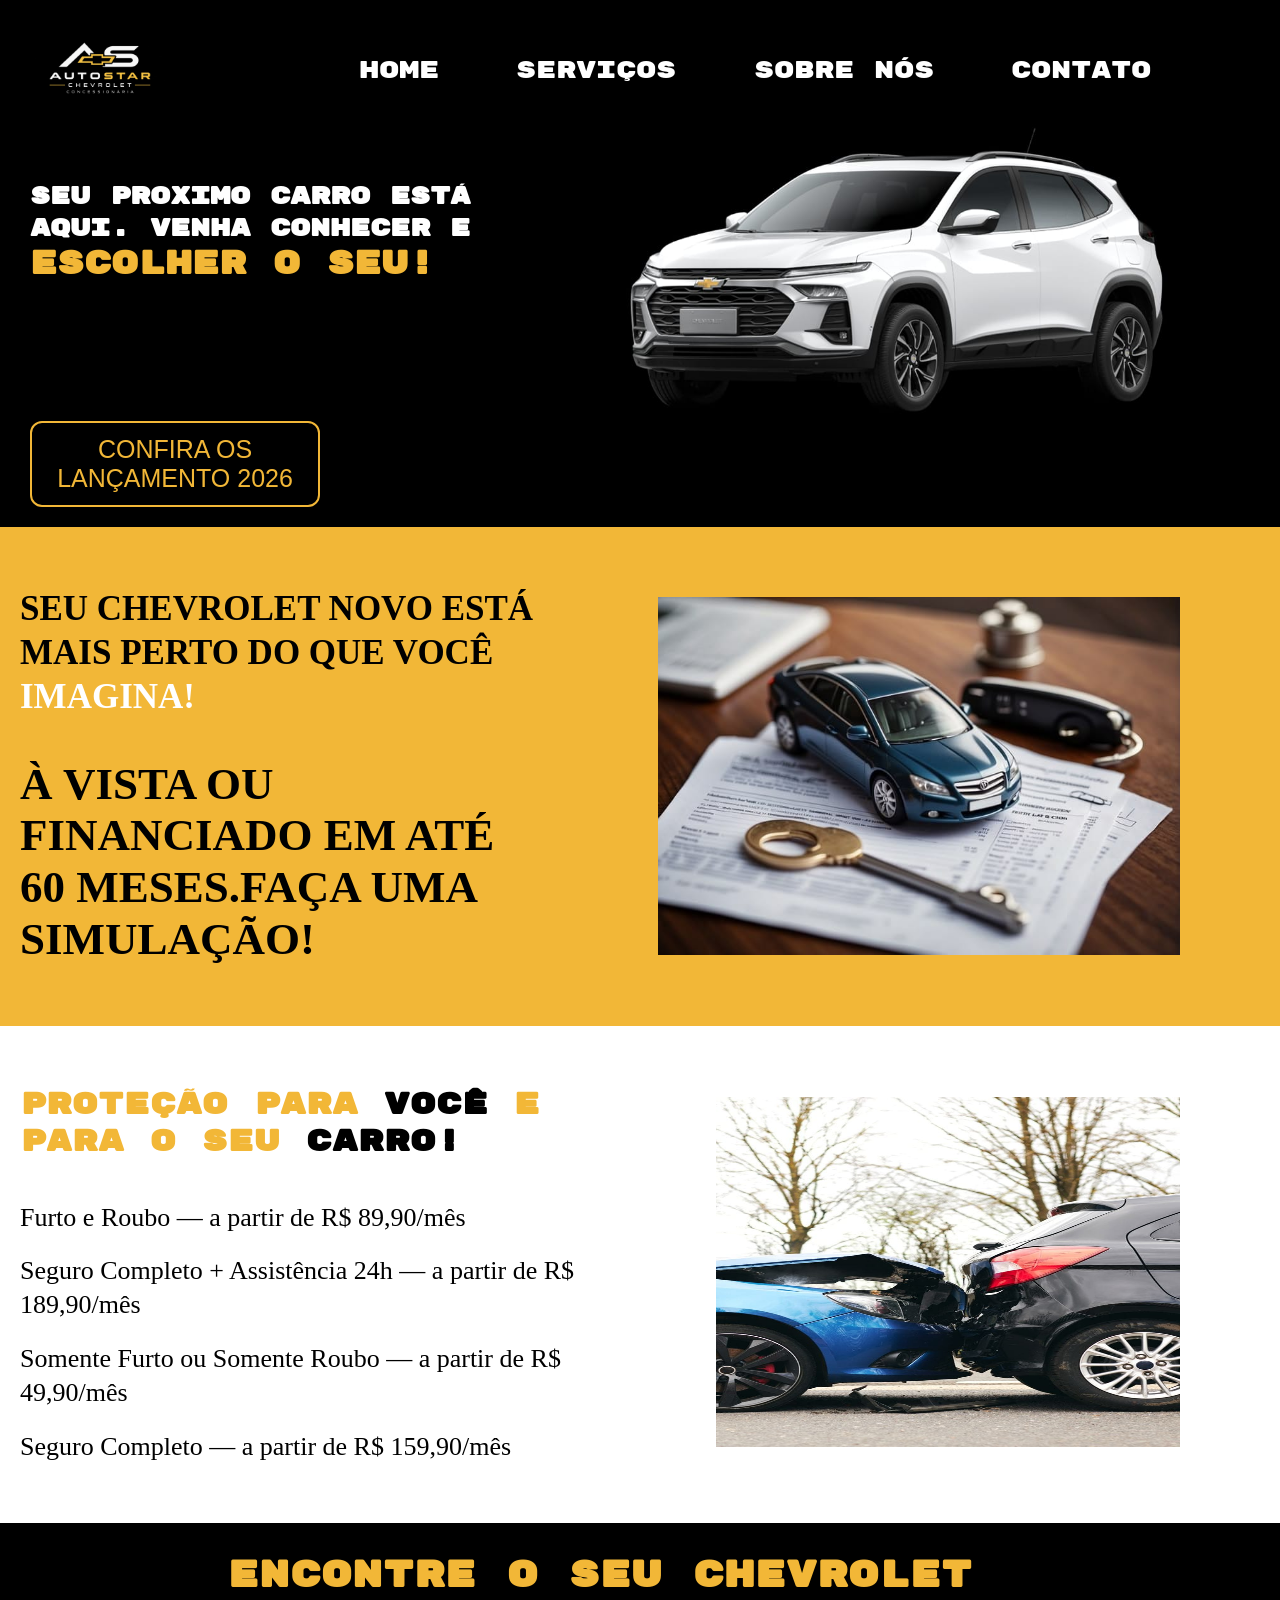
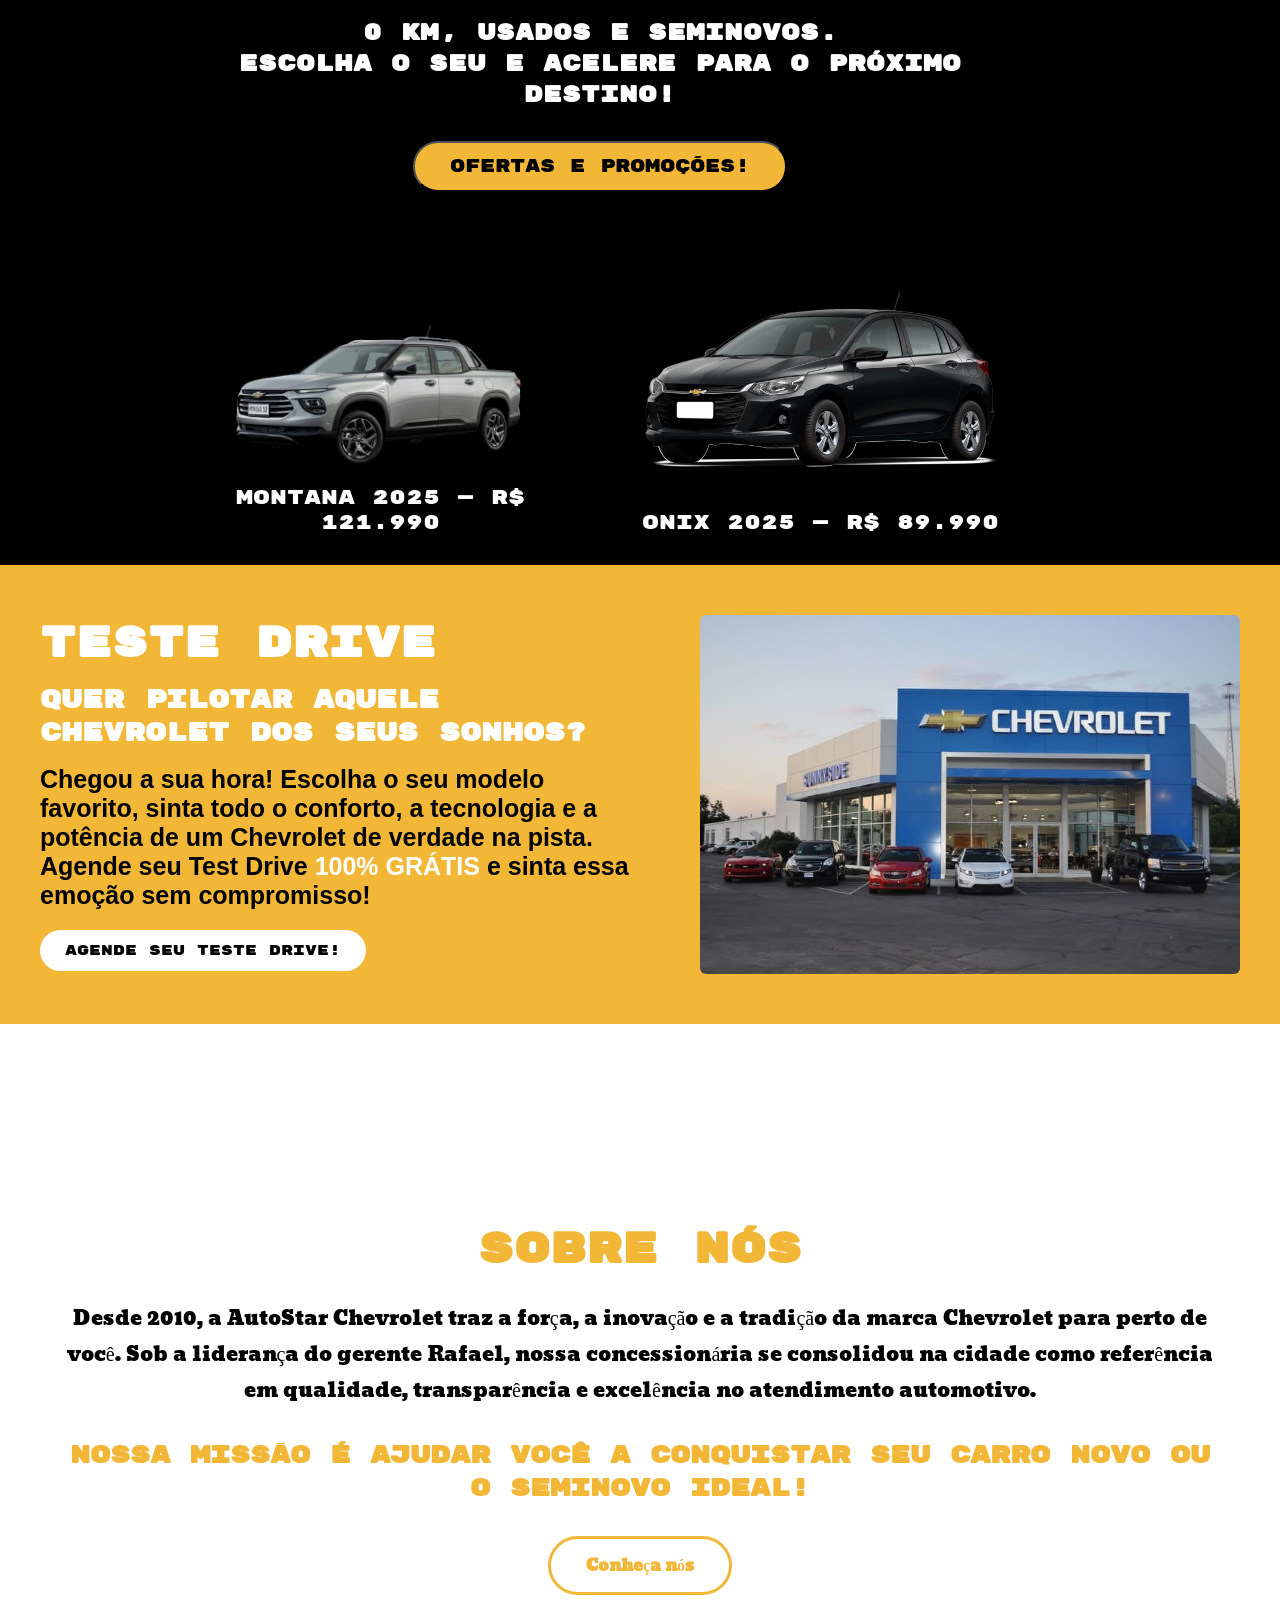
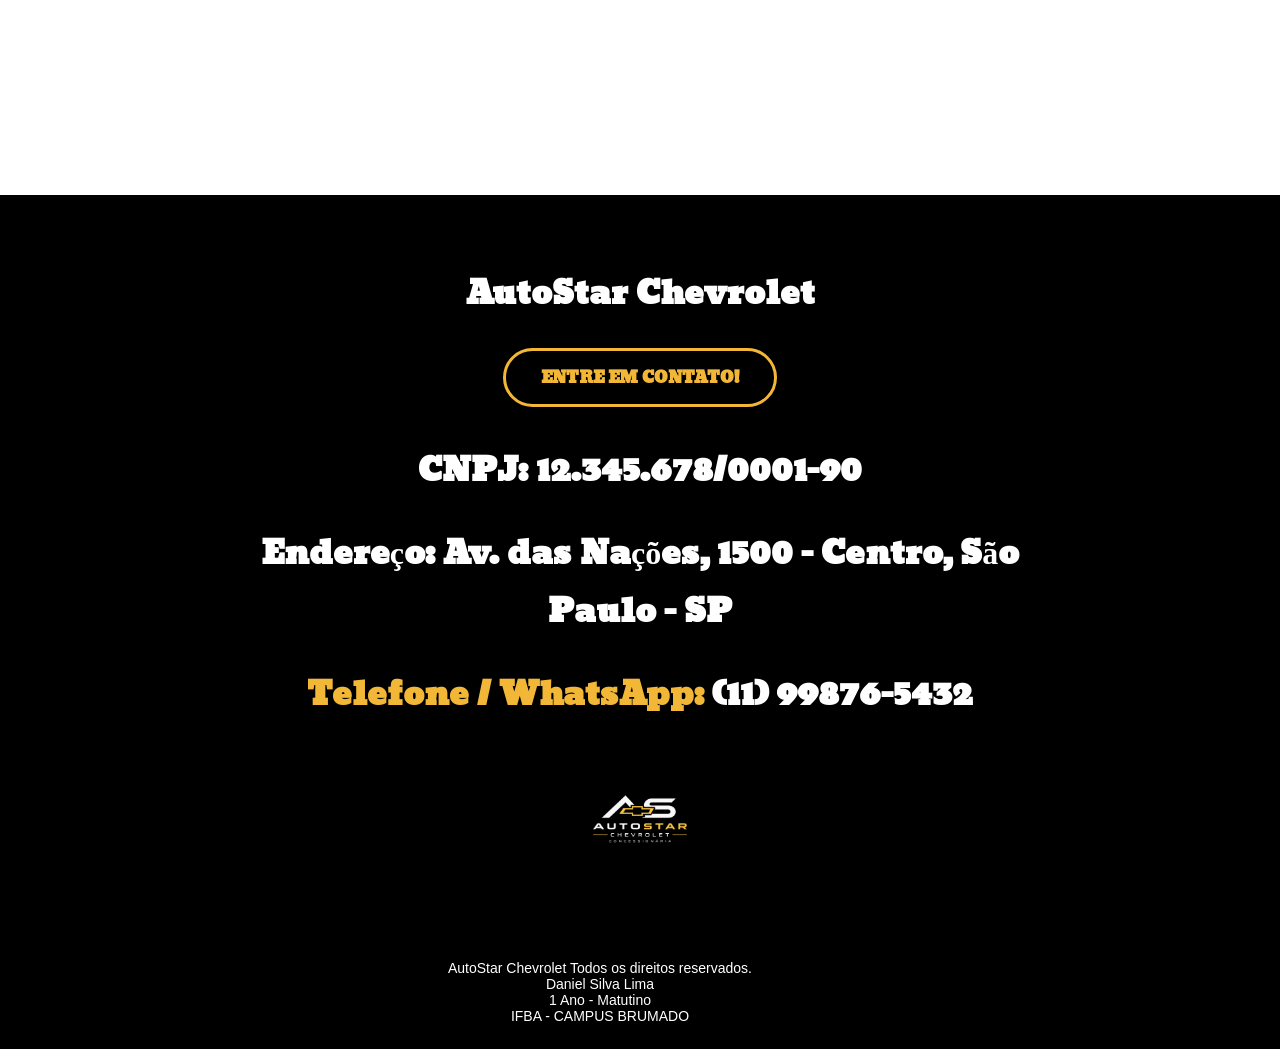
<file: index.html>
<!DOCTYPE html>
<html lang="pt-br">
<head>
    <meta charset="UTF-8">
    <title>AutoStarChevrollet A Melhor da Região</title>
    <link rel="stylesheet" href="style.css">
    <link rel="preconnect" href="https://fonts.gstatic.com" crossorigin>
    <link href="https://fonts.googleapis.com/css2?family=Rubik+Mono+One&display=swap" rel="stylesheet">
    <link rel="preconnect" href="https://fonts.googleapis.com">
<link rel="preconnect" href="https://fonts.gstatic.com" crossorigin>
<link href="https://fonts.googleapis.com/css2?family=Moul&display=swap" rel="stylesheet">
</head>
<body>
    <header id="topo">
        <div class="container grid-topo">
        <h1><a href="index.html"> <img id="logoposition" src="imagens/logo.jpeg">  </a></h1>
        <nav id="menu-topo">
            <ul>
                <li> <a href="#HOME">HOME</a> </li>
                <li> <a href="#SERVICOS1">SERVIÇOS</a> </li>
                <li> <a href="#sobre-nos">SOBRE NÓS</a> </li>
                <li> <a href="#contato">CONTATO</a> </li>
            </ul>
        </nav>
        <h2>SEU PROXIMO CARRO ESTÁ <br>AQUI. VENHA CONHECER E <br><span> ESCOLHER O SEU!</span> </h2>
            <div id="banner-topo">

        </div>
            <a href="lancamentos2026.html">
             <button id="botao1">CONFIRA OS LANÇAMENTO 2026</button>
            </a>
        </div>
    </header>
    <main id="conteudo">
        <section id="HOME">
            <article>
                <div class="container">
            <div class="texto-home">
                <h3>SEU CHEVROLET NOVO ESTÁ MAIS PERTO DO QUE VOCÊ <span>IMAGINA!</span></h3>
            <h2> À VISTA OU FINANCIADO EM ATÉ 60 MESES.FAÇA UMA SIMULAÇÃO!</h2> 
            </div>
            <img src="imagens/servicos.jpeg">
            
             </div>
        </section>
            </article>
             
        
        <section id="SERVICOS1">
            
            <div class="container">
            <div class="texto-servicos">
            <h2> PROTEÇÃO PARA <span>VOCÊ</span> 
            E PARA O SEU <span>CARRO!</span></h2>
            <h3> Furto e Roubo — a partir de R$ 89,90/mês</h3>
            <h3>Seguro Completo + Assistência 24h — a partir de R$ 189,90/mês</h3>
            <h3>Somente Furto ou Somente Roubo — a partir de R$ 49,90/mês</h3>
            <h3>Seguro Completo — a partir de R$ 159,90/mês</h3>
            </div>

            <div class="imagem-servicos">
                           <img src="imagens/seguros.jpeg">
            </div>
            
            </div>
            </section>

            <section id="servicos2">
    <div class="container">
        <h2>ENCONTRE O <span>SEU CHEVROLET</span></h2>
        <h3>0 KM, USADOS E SEMINOVOS.<br>ESCOLHA O SEU E ACELERE PARA O PRÓXIMO DESTINO!</h3>

        <a href="ofertas.html"><button class="selo-ofertas">OFERTAS E PROMOÇÕES! </button> </a>
            
        <div class="grid-carros">
            <div class="card-carro">
                <img src="imagens/carrosuv.jpeg">
                <p>MONTANA 2025 — R$ 121.990</p>
            </div>

            <div class="card-carro">
                <img src="imagens/carro2.jpeg">
                <p>ONIX 2025 — R$ 89.990</p>
            </div>
        </div>
    </div>
        </section>
<section>
    <div id="SERVIÇOS3">
        <div class="coluna-texto">
            <h1>TESTE DRIVE</h1>
            <h2 class="sub-branco">Quer pilotar aquele Chevrolet dos seus sonhos?</h2>
            <h2 class="sub-preto">Chegou a sua hora! Escolha o seu modelo favorito, sinta todo o conforto, a tecnologia e a potência de um Chevrolet de verdade na pista. Agende seu Test Drive <span>100% GRÁTIS</span> e sinta essa emoção sem compromisso!</h2>
            <button id="agendar">AGENDE SEU TESTE DRIVE!</button>
        </div>
        <img src="imagens/consecionaria.jpeg" alt="Concessionária">
    </div>
</section>


        <section id="sobre-nos">
            <div class="container">
                <h1> SOBRE NÓS</h1>
                <h3>Desde 2010, a AutoStar Chevrolet traz a força, a inovação e a tradição da marca Chevrolet para perto de você. Sob a liderança do gerente Rafael, nossa concessionária se consolidou na cidade como referência em qualidade, transparência e excelência no atendimento automotivo.</h3>

                <h2>Nossa missão é ajudar você a conquistar seu carro novo ou o seminovo ideal!</h2>
                <a href="conheca-nos.html" class="botao-sobre">Conheça nós</a>
            </div>
        </section>

        <section id="contato">
    <div class="container">
        <h1>AutoStar Chevrolet</h1>
        
        <button class="botao-contato">ENTRE EM CONTATO!</button>
        
        <h1><span class="cnpj">CNPJ:</span> 12.345.678/0001-90</h1>
        <h1><span class="enderec">Endereço:</span> Av. das Nações, 1500 - Centro, São Paulo - SP</h1>
        <h1><span class="numero">Telefone / WhatsApp:</span> (11) 99876-5432</h1>
        
        <img src="imagens/logo.jpeg">
    </div>
</section>

    </main>
       <footer id="rodape">
        <div class="container">
            <p>AutoStar Chevrolet  Todos os direitos reservados.<br>
            Daniel Silva Lima<br>
            1 Ano - Matutino<br>
            IFBA - CAMPUS BRUMADO<br>
            </p>
        </div>
    </footer>
</body>
</html>
</file>
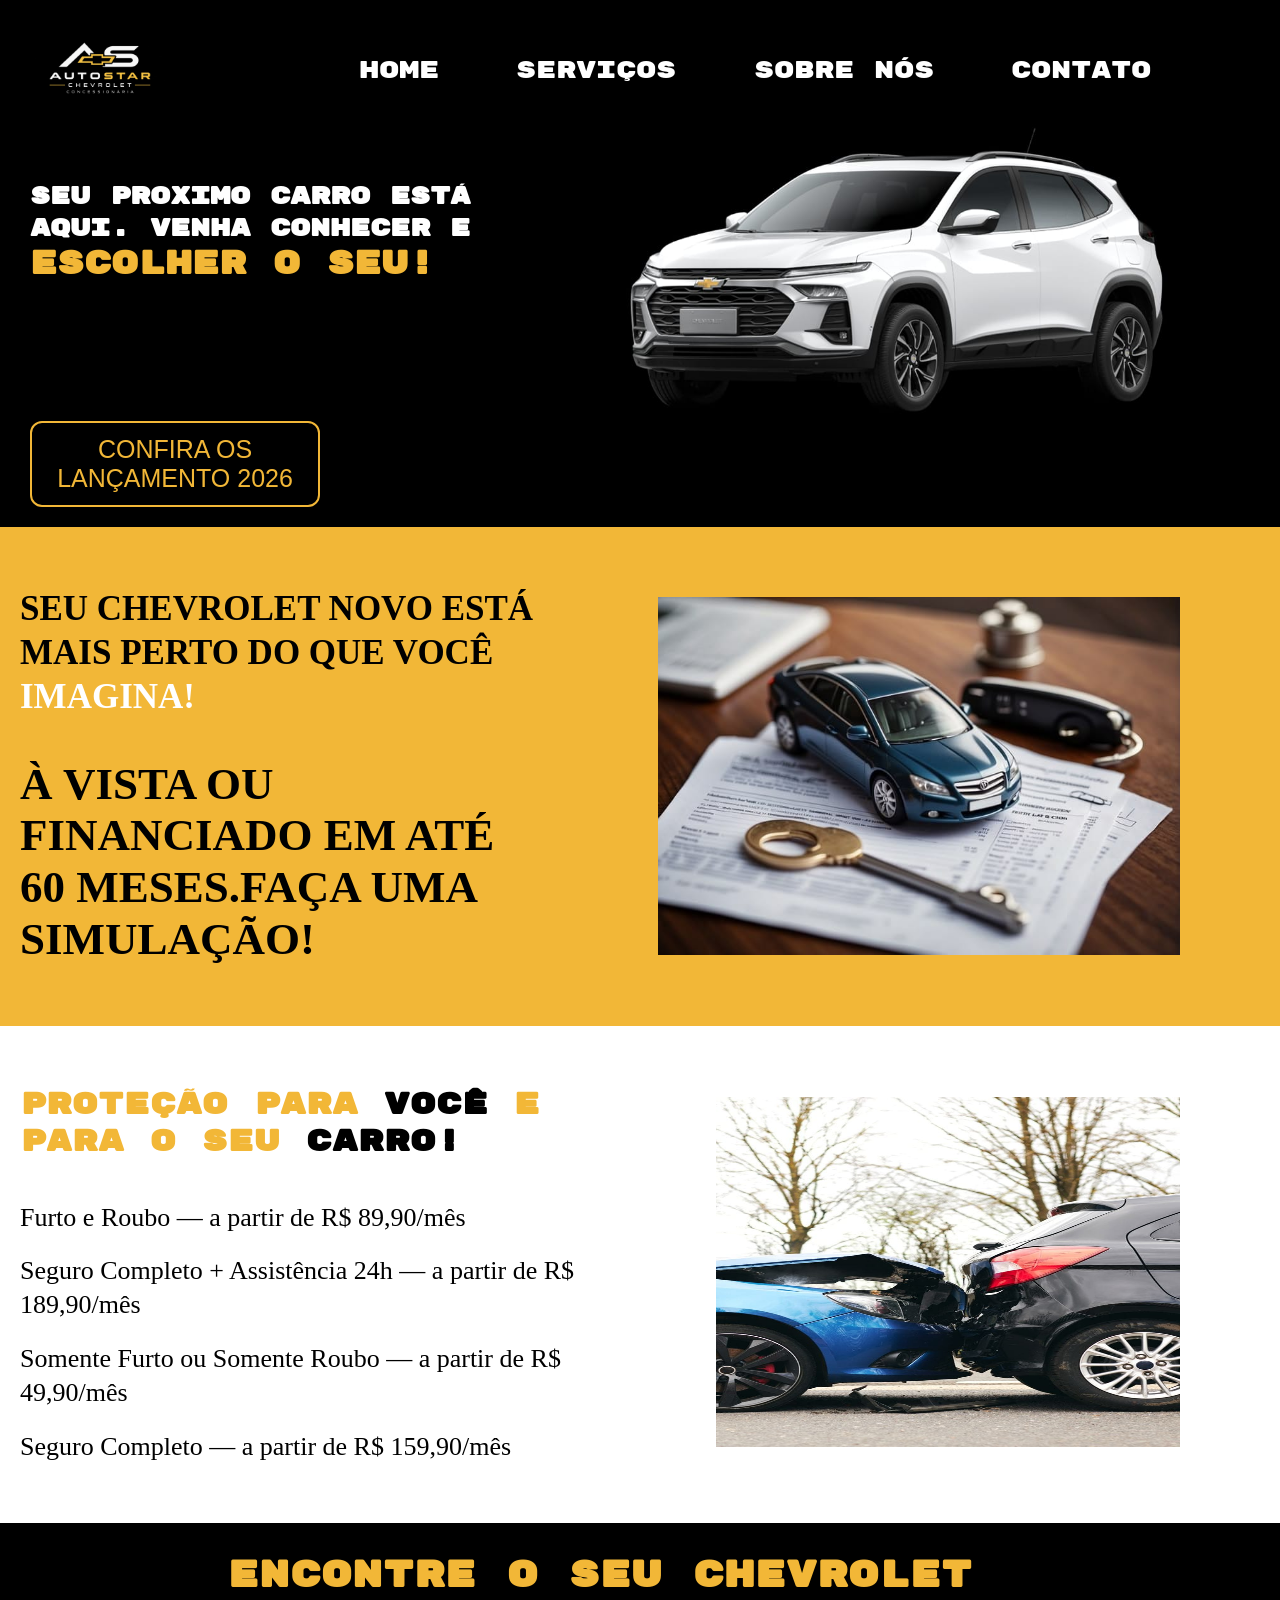
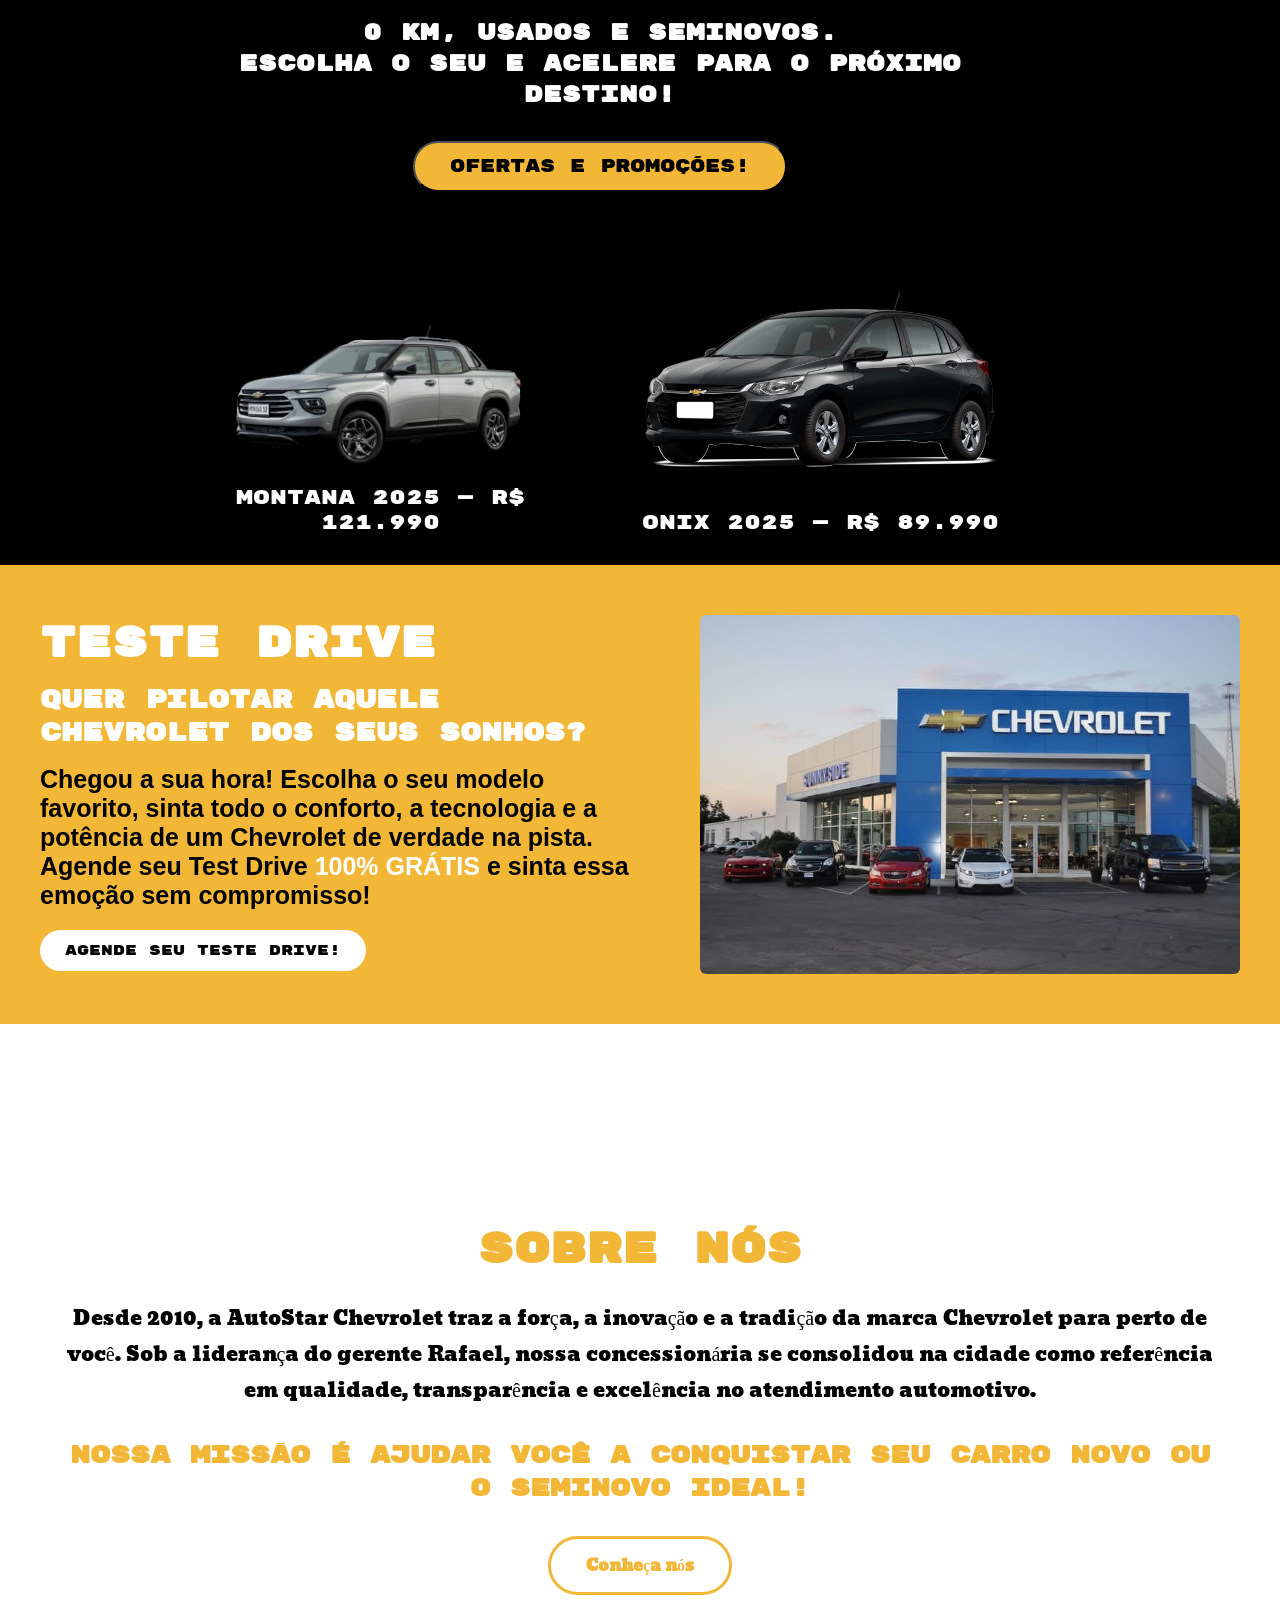
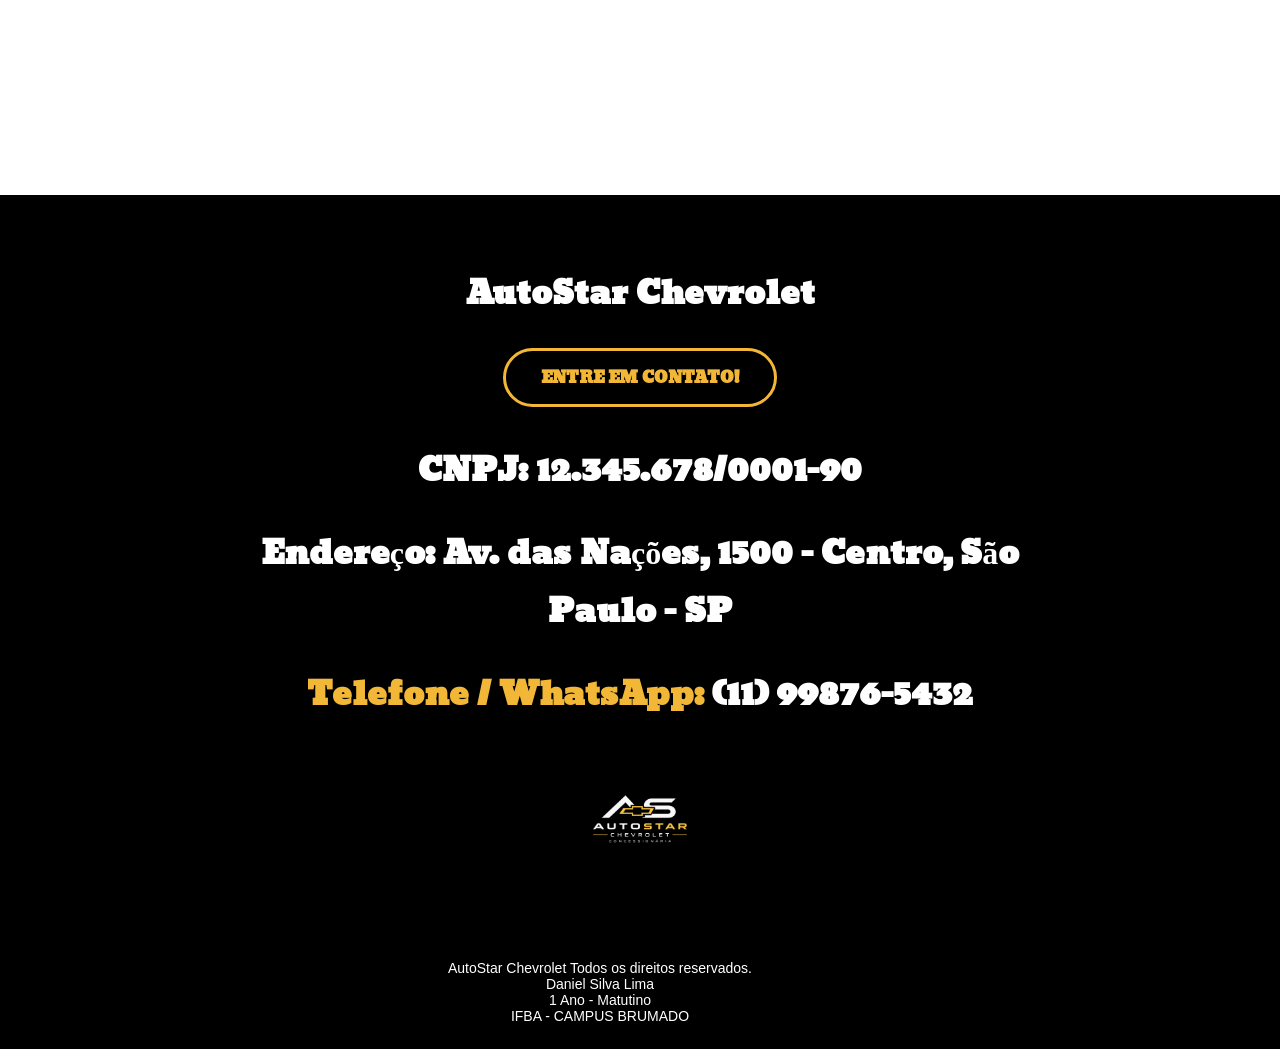
<file: Daniel S Lima/index.html>
<!DOCTYPE html>
<html lang="pt-br">
<head>
    <meta charset="UTF-8">
    <title>AutoStarChevrollet A Melhor da Regiãp</title>
    <link rel="stylesheet" href="style.css">
    <link rel="preconnect" href="https://fonts.gstatic.com" crossorigin>
    <link href="https://fonts.googleapis.com/css2?family=Rubik+Mono+One&display=swap" rel="stylesheet">
    <link rel="preconnect" href="https://fonts.googleapis.com">
<link rel="preconnect" href="https://fonts.gstatic.com" crossorigin>
<link href="https://fonts.googleapis.com/css2?family=Moul&display=swap" rel="stylesheet">
</head>
<body>
    <header id="topo">
        <div class="container grid-topo">
        <h1><a href="index.html"> <img id="logoposition" src="imagens/logo.jpeg">  </a></h1>
        <nav id="menu-topo">
            <ul>
                <li> <a href="#HOME">HOME</a> </li>
                <li> <a href="#SERVICOS1">SERVIÇOS</a> </li>
                <li> <a href="#sobre-nos">SOBRE NÓS</a> </li>
                <li> <a href="#contato">CONTATO</a> </li>
            </ul>
        </nav>
        <h2>SEU PROXIMO CARRO ESTÁ <br>AQUI. VENHA CONHECER E <br><span> ESCOLHER O SEU!</span> </h2>
            <div id="banner-topo">

        </div>
            <a href="lancamentos2026.html">
             <button id="botao1">CONFIRA OS LANÇAMENTO 2026</button>
            </a>
        </div>
    </header>
    <main id="conteudo">
        <section id="HOME">
            <article>
                <div class="container">
            <div class="texto-home">
                <h3>SEU CHEVROLET NOVO ESTÁ MAIS PERTO DO QUE VOCÊ <span>IMAGINA!</span></h3>
            <h2> À VISTA OU FINANCIADO EM ATÉ 60 MESES.FAÇA UMA SIMULAÇÃO!</h2> 
            </div>
            <img src="imagens/servicos.jpeg">
            
             </div>
        </section>
            </article>
             
        
        <section id="SERVICOS1">
            
            <div class="container">
            <div class="texto-servicos">
            <h2> PROTEÇÃO PARA <span>VOCÊ</span> 
            E PARA O SEU <span>CARRO!</span></h2>
            <h3> Furto e Roubo — a partir de R$ 89,90/mês</h3>
            <h3>Seguro Completo + Assistência 24h — a partir de R$ 189,90/mês</h3>
            <h3>Somente Furto ou Somente Roubo — a partir de R$ 49,90/mês</h3>
            <h3>Seguro Completo — a partir de R$ 159,90/mês</h3>
            </div>

            <div class="imagem-servicos">
                           <img src="imagens/seguros.jpeg">
            </div>
            
            </div>
            </section>

            <section id="servicos2">
    <div class="container">
        <h2>ENCONTRE O <span>SEU CHEVROLET</span></h2>
        <h3>0 KM, USADOS E SEMINOVOS.<br>ESCOLHA O SEU E ACELERE PARA O PRÓXIMO DESTINO!</h3>

        <a href="ofertas.html"><button class="selo-ofertas">OFERTAS E PROMOÇÕES! </button> </a>
            
        <div class="grid-carros">
            <div class="card-carro">
                <img src="imagens/carrosuv.jpeg">
                <p>MONTANA 2025 — R$ 121.990</p>
            </div>

            <div class="card-carro">
                <img src="imagens/carro2.jpeg">
                <p>ONIX 2025 — R$ 89.990</p>
            </div>
        </div>
    </div>
        </section>
<section>
    <div id="SERVIÇOS3">
        <div class="coluna-texto">
            <h1>TESTE DRIVE</h1>
            <h2 class="sub-branco">Quer pilotar aquele Chevrolet dos seus sonhos?</h2>
            <h2 class="sub-preto">Chegou a sua hora! Escolha o seu modelo favorito, sinta todo o conforto, a tecnologia e a potência de um Chevrolet de verdade na pista. Agende seu Test Drive <span>100% GRÁTIS</span> e sinta essa emoção sem compromisso!</h2>
            <button id="agendar">AGENDE SEU TESTE DRIVE!</button>
        </div>
        <img src="imagens/consecionaria.jpeg" alt="Concessionária">
    </div>
</section>


        <section id="sobre-nos">
            <div class="container">
                <h1> SOBRE NÓS</h1>
                <h3>Desde 2010, a AutoStar Chevrolet traz a força, a inovação e a tradição da marca Chevrolet para perto de você. Sob a liderança do gerente Rafael, nossa concessionária se consolidou na cidade como referência em qualidade, transparência e excelência no atendimento automotivo.</h3>

                <h2>Nossa missão é ajudar você a conquistar seu carro novo ou o seminovo ideal!</h2>
                <a href="conheca-nos.html" class="botao-sobre">Conheça nós</a>
            </div>
        </section>

        <section id="contato">
    <div class="container">
        <h1>AutoStar Chevrolet</h1>
        
        <button class="botao-contato">ENTRE EM CONTATO!</button>
        
        <h1><span class="cnpj">CNPJ:</span> 12.345.678/0001-90</h1>
        <h1><span class="enderec">Endereço:</span> Av. das Nações, 1500 - Centro, São Paulo - SP</h1>
        <h1><span class="numero">Telefone / WhatsApp:</span> (11) 99876-5432</h1>
        
        <img src="imagens/logo.jpeg">
    </div>
</section>

    </main>
       <footer id="rodape">
        <div class="container">
            <p>AutoStar Chevrolet  Todos os direitos reservados.<br>
            Daniel Silva Lima<br>
            1 Ano - Matutino<br>
            IFBA - CAMPUS BRUMADO<br>
            </p>
        </div>
    </footer>
</body>
</html>
</file>
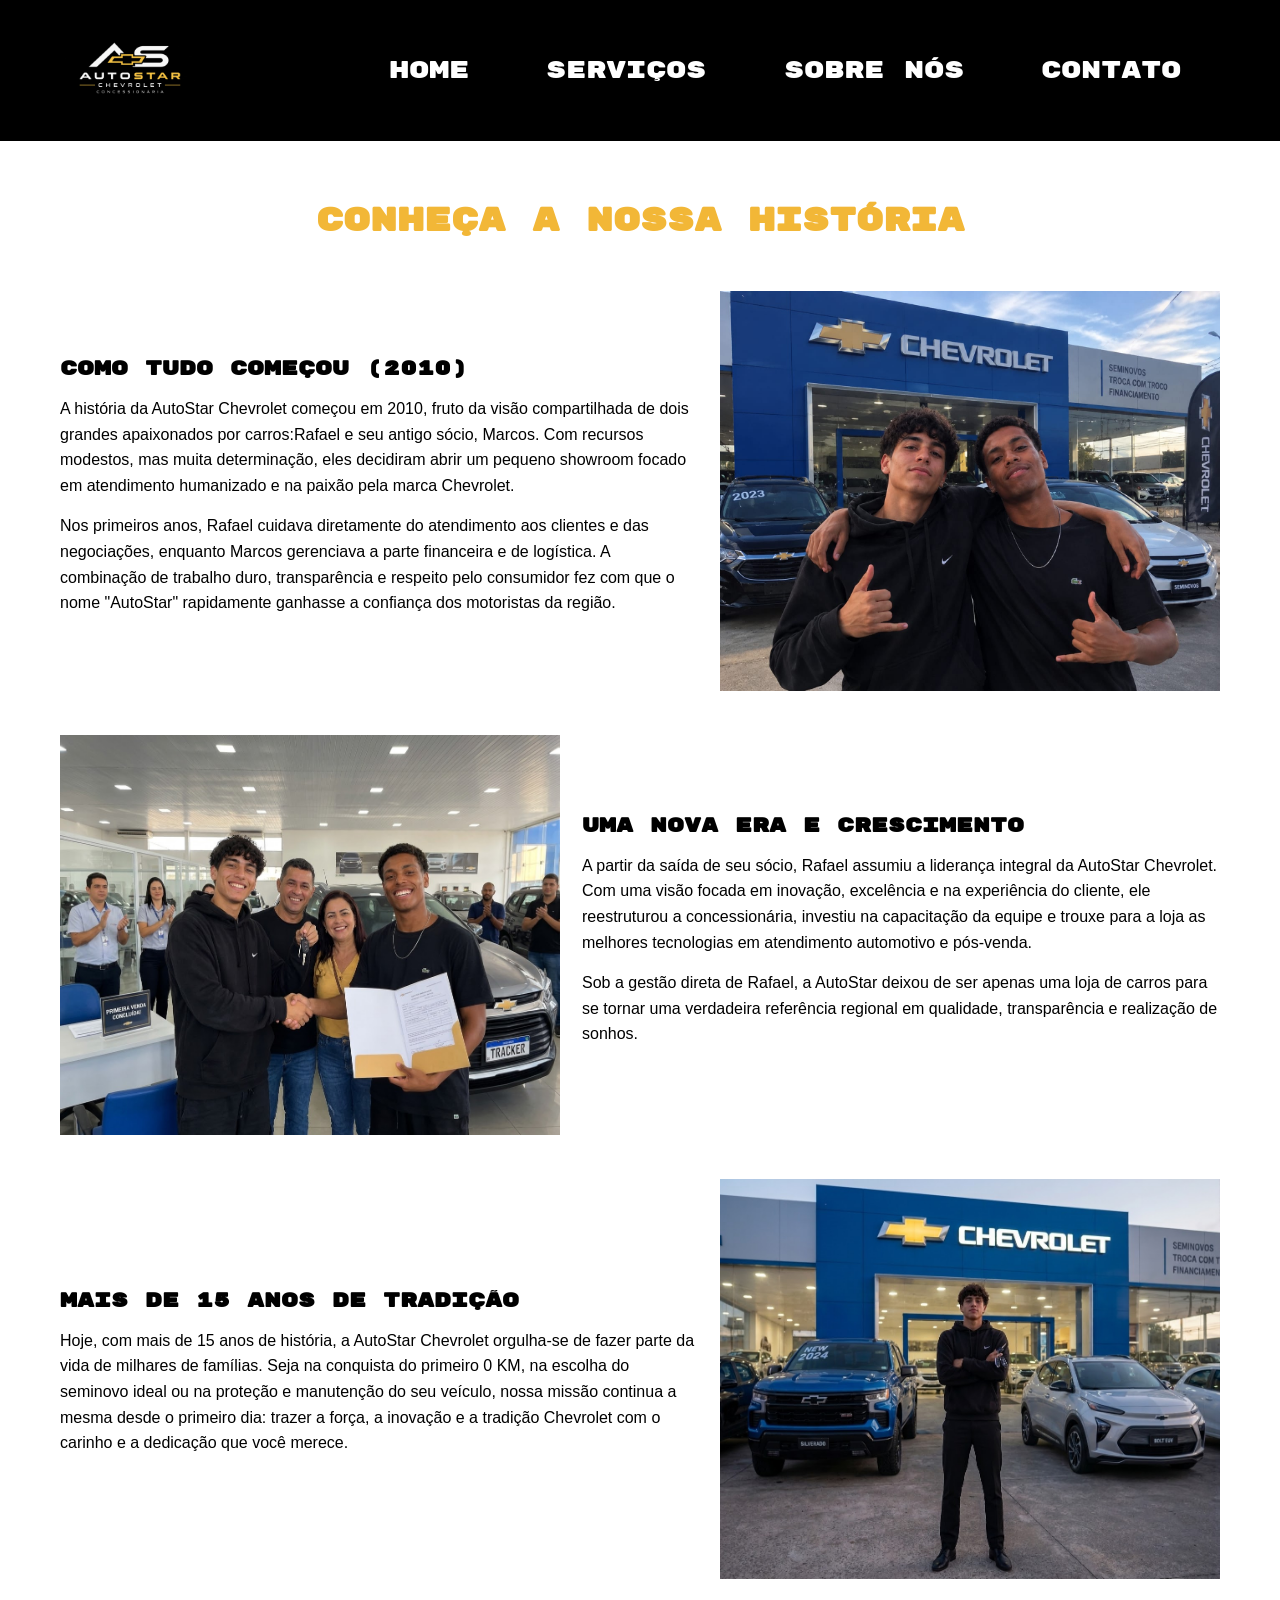
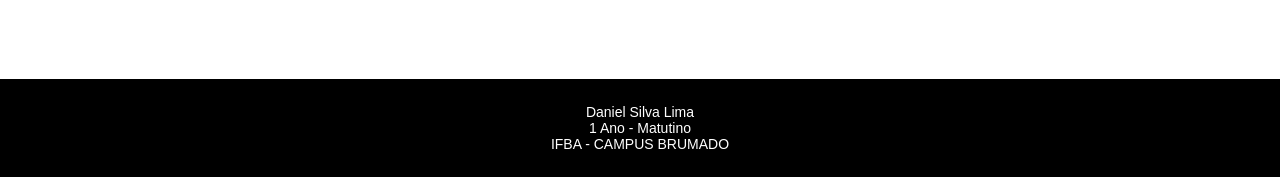
<file: conheca-nos.html>
<!DOCTYPE html>
<html lang="pt-br">
<head>
    <meta charset="UTF-8">
    <title>Nossa História - AutoStar Chevrolet</title>
    <link rel="stylesheet" href="conheca-nos.css">
    <link rel="stylesheet" href="style.css">
    <link rel="preconnect" href="https://fonts.googleapis.com">
    <link rel="preconnect" href="https://fonts.gstatic.com" crossorigin>
    <link href="https://fonts.googleapis.com/css2?family=Rubik+Mono+One&display=swap" rel="stylesheet">
    <link href="https://fonts.googleapis.com/css2?family=Moul&display=swap" rel="stylesheet">
</head>
<body>
    <header id="topo">
        <div class="container grid-topo">
            <h1>
                <a href="index.html">
                    <img id="logoposition" src="imagens/logo.jpeg" alt="Logo AutoStar Chevrolet">
                </a>
            </h1>
            <nav id="menu-topo">
                <ul>
                    <li><a href="index.html">HOME</a></li>
                    <li><a href="index.html#SERVICOS1">SERVIÇOS</a></li>
                    <li><a href="index.html#sobre-nos">SOBRE NÓS</a></li>
                    <li><a href="index.html#contato">CONTATO</a></li>
                </ul>
            </nav>
        </div>
    </header>

    <main id="nossa-historia">
        <div class="container">
            
            <h1 class="titulopagina">CONHEÇA A NOSSA HISTÓRIA</h1>

            <div class="bloco-historia">
                <div class="historia1">
                    <h2>COMO TUDO COMEÇOU (2010)</h2>
                    <p>
                        A história da AutoStar Chevrolet começou em 2010, fruto da visão compartilhada de dois grandes apaixonados por carros:Rafael e seu antigo sócio, Marcos. Com recursos modestos, mas muita determinação, eles decidiram abrir um pequeno showroom focado em atendimento humanizado e na paixão pela marca Chevrolet.
                    </p>
                    <p>
                        Nos primeiros anos, Rafael cuidava diretamente do atendimento aos clientes e das negociações, enquanto Marcos gerenciava a parte financeira e de logística. A combinação de trabalho duro, transparência e respeito pelo consumidor fez com que o nome "AutoStar" rapidamente ganhasse a confiança dos motoristas da região.
                    </p>
                </div>

                <div class="gerentes">
                    <img class="imagens" src="imagens/rafael-marcos.jpeg" alt="Inauguração da concessionária">
                </div>
            </div>
            <div class="historia">
                <div class="espaco-imagem">
                    <img class="imagens" src="imagens/1venda.jpeg" alt="primeira venda de Rafael e Marcos">
                </div>

                <div class="historia1">
                    <h2>UMA NOVA ERA E CRESCIMENTO</h2>
                    <p>
                        A partir da saída de seu sócio, Rafael assumiu a liderança integral da AutoStar Chevrolet. Com uma visão focada em inovação, excelência e na experiência do cliente, ele reestruturou a concessionária, investiu na capacitação da equipe e trouxe para a loja as melhores tecnologias em atendimento automotivo e pós-venda.
                    </p>
                    <p>
                        Sob a gestão direta de Rafael, a AutoStar deixou de ser apenas uma loja de carros para se tornar uma verdadeira referência regional em qualidade, transparência e realização de sonhos.
                    </p>
                </div>
            </div>

            <div class="bloco-historia">
                <div class="historia1">
                    <h2>MAIS DE 15 ANOS DE TRADIÇÃO</h2>
                    <p>
                        Hoje, com mais de 15 anos de história, a AutoStar Chevrolet orgulha-se de fazer parte da vida de milhares de famílias. Seja na conquista do primeiro 0 KM, na escolha do seminovo ideal ou na proteção e manutenção do seu veículo, nossa missão continua a mesma desde o primeiro dia: trazer a força, a inovação e a tradição Chevrolet com o carinho e a dedicação que você merece.
                    </p>
                </div>

                    <img class="imagens" src="imagens/novolider.jpeg" alt="Lider Rafael">
            </div>

        </div>
    </main>

    <footer id="rodape">
        <div class="container">
            <p>
        
        Daniel Silva Lima<br>
        1 Ano - Matutino<br>
        IFBA - CAMPUS BRUMADO<br>
            </p>
        </div>
    </footer>

</body>
</html>
</file>
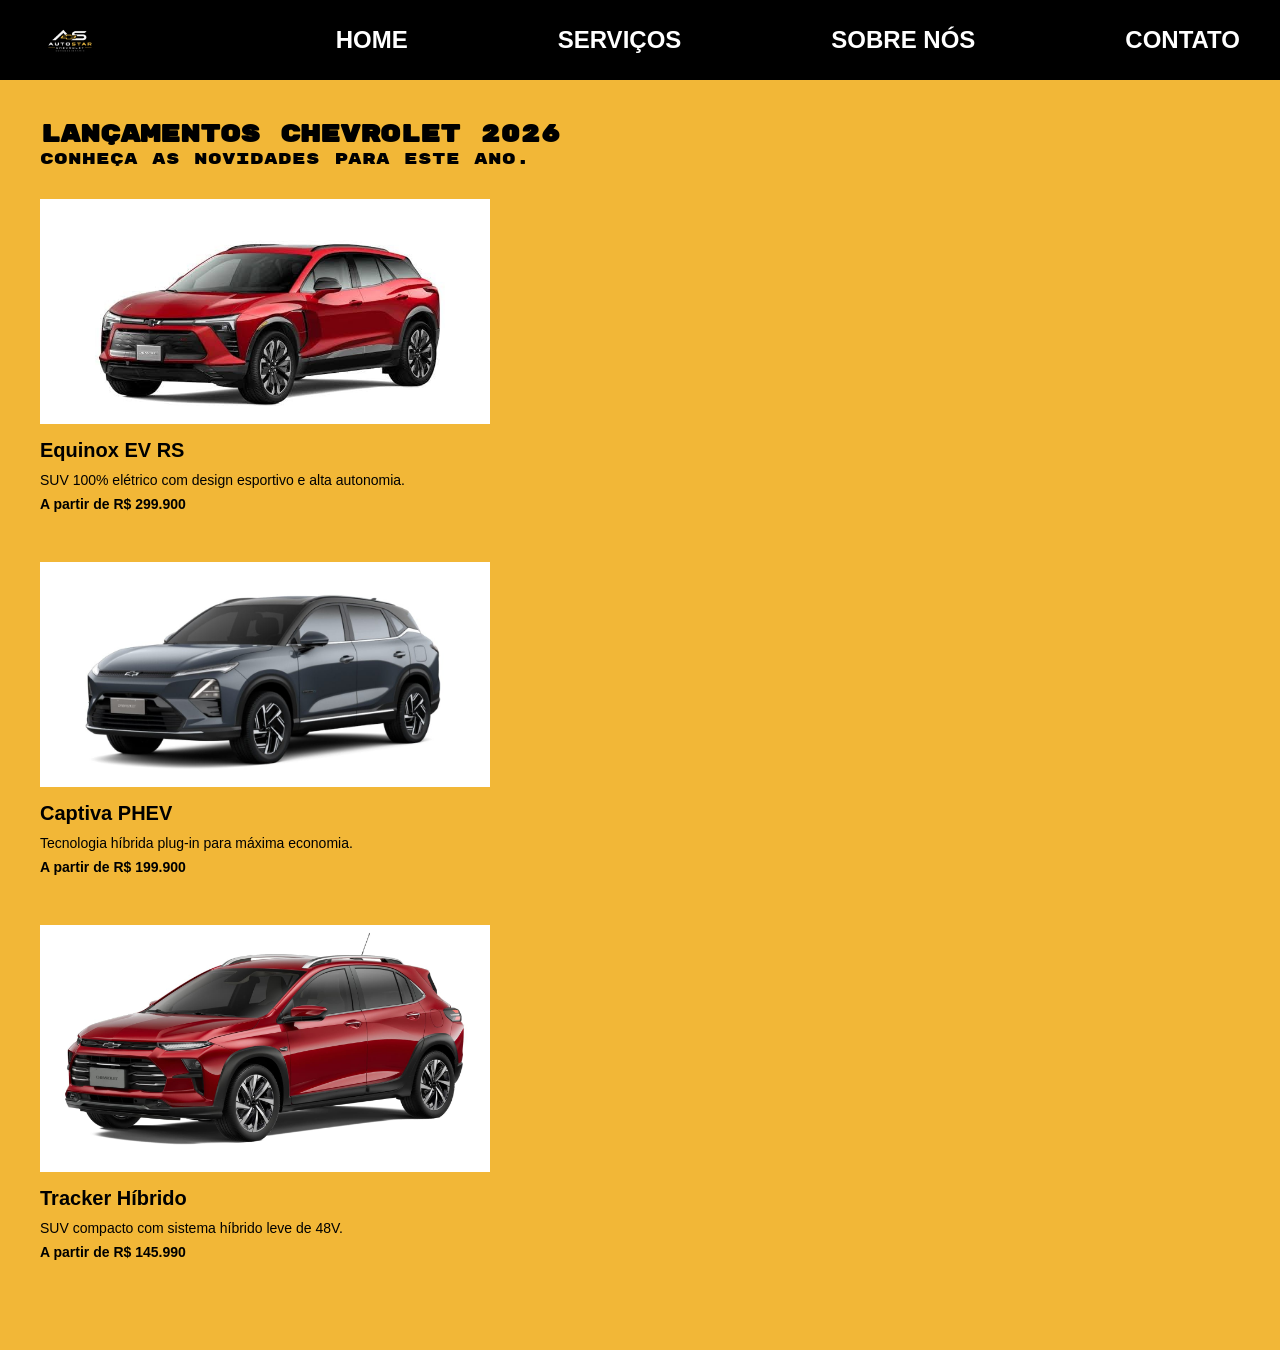
<file: lancamentos2026.html>
<!DOCTYPE html>
<html lang="pt-br">
<head>
    <meta charset="UTF-8">
    <title>Lançamentos 2026</title>
    <link rel="stylesheet" href="stylelanc.css">
    <link href="https://fonts.googleapis.com/css2?family=Rubik+Mono+One&display=swap" rel="stylesheet">
</head>
<body>

    <header class="topo">
        <a href="index.html" class="logo">
            <img src="imagens/logo.jpeg" alt="AutoStar Chevrolet">
        </a>
        <nav class="menu">
            <a href="index.html">HOME</a>
            <a href="servicos.html">SERVIÇOS</a>
            <a href="sobre.html">SOBRE NÓS</a>
            <a href="contato.html">CONTATO</a>
        </nav>
    </header>

    <main>
        <section class="novidades">
            <h1>LANÇAMENTOS CHEVROLET 2026</h1>
            <p>Conheça as novidades para este ano.</p>
        </section>

        <section class="lista-carros">
            
            <article class="card">
                <img src="imagens/lanc20261.jpeg" alt="Equinox EV RS">
                <h2>Equinox EV RS</h2>
                <p>SUV 100% elétrico com design esportivo e alta autonomia.</p>
                <span class="preco">A partir de R$ 299.900</span>
            </article>

            <article class="card">
                <img src="imagens/lanc20262.jpeg" alt="Captiva PHEV">
                <h2>Captiva PHEV</h2>
                <p>Tecnologia híbrida plug-in para máxima economia.</p>
                <span class="preco">A partir de R$ 199.900</span>
            </article>

            <article class="card">
                <img src="imagens/lanc20263.jpeg" alt="Tracker Híbrido">
                <h2>Tracker Híbrido</h2>
                <p>SUV compacto com sistema híbrido leve de 48V.</p>
                <span class="preco">A partir de R$ 145.990</span>
            </article>

        </section>
    </main>

</body>
</html>
</file>
<file: style.css>
* {
    margin: 0;
    padding: 0;
    box-sizing: border-box;
}
:root{
    --amarelo:#F2B737;
    --preto:#000000 ;
    --branco:#FFFFFF;
}
.container{
    width: 100%;
    max-width: 1200px; 
    padding-left: 20px;
    padding-right: 20px;
}
#topo{
    min-width: 600px;
    padding: 20px 10px;
    background-color: #000000;
}

#banner-topo {
    width: 100%;
    height: 300px; 
    background-image: url(imagens/carro-home.jpeg);
    background-size: cover;
    background-position: center;
    background-repeat: no-repeat;
}
#botao1{
    background-color: transparent;
    border: 2px solid var(--amarelo);
    padding: 12px 20px;
    border-radius: 12px;
    color: var(--amarelo);
    font-size: 25px;
    text-align: center;
}
.grid-topo{
    display: grid;
    grid-template-columns: 1fr 1fr 2fr;
     
}
#logoposition{
    width: 140px;
    height: auto;
}

#menu-topo{
    grid-column: 2/4;
}
.grid-topo > h2{
        grid-column: 1/3;
}
#menu-topo > ul{
    display: flex;
    list-style: none;
    justify-content: space-around;
    align-items: center;
    height: 100%;
}
#menu-topo a {
    font-size: 1.5rem;
    font-family: 'Rubik Mono One', sans-serif;
    color: var(--branco);
    text-decoration: none;
}
.grid-topo h2 span {
    color: var(--amarelo);
    font-size: 2rem;
}
.grid-topo h2 {
    color: var(--branco);
    font-family: 'Rubik Mono One', sans-serif;
    line-height: 1.3;
    margin-top: 60px;
    font-size: 1.5rem;
}
#HOME {
    width: 100%;
}

#HOME {
    background-color: #F2B737;
    width: 100%;
    min-height: 450px;
    background-size: cover;
    background-position: center;
    background-repeat: no-repeat;
    padding: 60px 0;
}
#HOME img {
    width: 45%;
    height: auto;
}
#HOME .container {
    display: flex;
    align-items: center;
    justify-content: space-between;
    gap: 40px;
}
.texto-home{
    width: 55%;
    display: flex;
    flex-direction: column;
    gap: 20px;
}
#HOME h3 {
    font-size: 35px;
    font-weight: 700;
    color: var(--preto);
    line-height: 1.25;
    margin-bottom: 20px;
}
#HOME .container h3 span{
    color: var(--branco);

}
#HOME .container h2 {
    font-size: 45px;
    color: var(--preto);
    line-height: 1.15;
    max-width: 480px;
}
#SERVICOS1 {
    width: 100%;
    background-color: var(--branco);
    padding: 60px 0;
}
#SERVICOS1 {
    width: 100%;
    background-color: var(--branco);
    padding: 60px 0;
}
#SERVICOS1 h2 {
    font-family: 'Rubik Mono One', sans-serif;
    font-size: 30px;
    color: var(--amarelo);
    line-height: 1.25;
    margin-bottom: 35px;
}
#SERVICOS h3 {
    font-size: 22px;
    font-weight: 600;
    color: var(--preto);
    line-height: 1.35;
}
#SERVICOS1 {
    width: 100%;
    background-color: var(--branco);
    padding: 60px 0;
}
#SERVICOS1 .container {
    display: flex;
    align-items: center;
    justify-content: space-between;
    gap: 50px;
}
.texto-servicos {
    display: flex;
    flex-direction: column;
    gap: 20px;
    width: 50%;
}
#SERVICOS1 h2 span{
    color: var(--preto);
}
#SERVICOS1 h3 {
    font-family: 'Playfair Display', 'Georgia', serif;
    font-size: 26px;
    font-weight: 500;
    color: var(--preto);
    line-height: 1.3;
}
#SERVICOS1 h2 {
    font-family: 'Rubik Mono One', sans-serif;
    font-size: 30px;
    color: var(--amarelo);
    line-height: 1.25;
    margin-bottom: 20px;
}
.imagem-servicos {
    width: 40%;
}
.imagem-servicos img {
    width: 100%;
    height: 350px;
}

#servicos2 {
    width: 100%;
    background-color: var(--preto);
    padding: 30px 0;
    text-align: center;
}

#servicos2 .container {
    display: flex;
    flex-direction: column;
    align-items: center;
}

#servicos2 h2 {
    font-family: 'Rubik Mono One', sans-serif;
    font-size: 36px;
    color: var(--amarelo);
    margin-bottom: 20px;
    text-transform: uppercase;
}

#servicos2 h2 span {
    color: var(--amarelo);
}

#servicos2 h3 {
    font-family: 'Rubik Mono One', sans-serif;
    font-size: 22px;
    color: var(--branco);
    line-height: 1.4;
    max-width: 800px;
    margin-bottom: 30px;
}

.selo-ofertas {
    background-color: var(--amarelo);
    color: var(--preto);
    font-family: 'Rubik Mono One', sans-serif;
    font-size: 18px;
    padding: 12px 35px;
    border-radius: 25px;
    margin-bottom: 20px;
    display: inline-block;
}

.grid-carros {
    display: flex;
    justify-content: center;
    align-items: flex-end;
    gap: 60px; 
    width: 100%;
}
.card-carro {
    display: flex;
    flex-direction: column;
    align-items: center;
    width: 38%;
    max-width: 380px;
}
.card-carro img {
    width: 100%;
    max-width: 380px;
    height: auto;
    margin-bottom: 15px;
}
.card-carro p {
    font-family: 'Rubik Mono One', sans-serif;
    font-size: 20px;
    color: var(--branco);
}

#SERVIÇOS3 {
    background-color: var(--amarelo);
    width: 100%;
    padding: 50px 40px;
    display: flex;
    justify-content: space-between;
    align-items: center;
    box-sizing: border-box;
}

.coluna-texto {
    width: 50%;
    text-align: left;
}

#SERVIÇOS3 h1 {
    font-family: 'Rubik Mono One', sans-serif;
    color: var(--branco);
    font-size: 42px;
    margin-bottom: 15px;
}

.sub-branco {
    font-family: 'Rubik Mono One', sans-serif;
    color: var(--branco);
    font-size: 25px;
    line-height: 1.3;
    margin-bottom: 15px;
}

.sub-preto {
    font-family: Arial, sans-serif;
    color: var(--preto);
    font-size: 25px;
    font-weight: bold;
    margin-bottom: 20px;
}

.sub-preto span {
    color: var(--branco);
}
#agendar {
    background-color: var(--branco);
    color: var(--preto);
    font-family: 'Rubik Mono One', sans-serif;
    font-size: 14px;
    padding: 12px 25px;
    border: none;
    border-radius: 25px;
}
#SERVIÇOS3 img {
    width: 45%;
    height: auto;
    border-radius: 6px;
}
#sobre-nos {
    background-color: var(--branco);
    padding: 200px 20px;
    text-align: center;
}

#sobre-nos .container {
    max-width: 1200px;
    margin: 0 auto;
}

#sobre-nos h1 {
    font-family: 'Rubik Mono One', sans-serif;
    color: var(--amarelo);
    font-size: 42px;
    margin-bottom: 25px;
}

#sobre-nos h3 {
    font-family: 'Moul', serif;
    color: var(--preto);
    font-size: 20px;
    font-weight: normal;
    margin-bottom: 30px;
}

#sobre-nos h2 {
    font-family: 'Rubik Mono One', sans-serif;
    color: var(--amarelo, #F2B737);
    font-size: 24px;
    line-height: 1.4;
}
.botao-sobre {
    display: inline-block;
    border: 3px solid #F2B737; 
    color: #F2B737;                
    font-family:'Moul', serif;
    font-weight: bold;
    font-size: 16px;
    padding: 12px 35px;
    border-radius: 50px;         
    text-decoration: none; 
    margin-top: 30px;   
}
#contato {
    background-color: var(--preto);
    padding: 70px 20px;
    text-align: center;
}

#contato .container {
    max-width: 900px;
    margin: 0 auto;
}

#contato h1{
    font-family:'Moul', serif;
    color: var(--branco);
    font-size: 32px;
    margin-bottom: 25px;
}


.botao-contato {
    display: inline-block;
    background-color: var(--preto);
    border: 3px solid #F2B737;
    color: var(--amarelo);
    font-family:'Moul', serif;
    font-weight: bold;
    font-size: 16px;
    padding: 12px 35px;
    border-radius: 50px;
    text-decoration: none;
    margin-bottom: 35px;
}

#cnpj h1 {
    font-family: 'Moul', serif;
    font-size: 20px;
    font-weight: normal;
    margin-bottom: 15px;
    line-height: 1.4;
}

.numero {
    color: #F2B737;
}

#contato img {
    max-width: 130px;
    height: auto;
    margin-top: 25px;
}
#rodape {
    background-color: var(--preto);
    padding: 25px 0;
    text-align: center;
}

#rodape p {
    font-family: Arial, sans-serif;
    color: var(--branco);
    font-size: 14px;
}
</file>
<file: Daniel S Lima/style.css>
* {
    margin: 0;
    padding: 0;
    box-sizing: border-box;
}
:root{
    --amarelo:#F2B737;
    --preto:#000000 ;
    --branco:#FFFFFF;
}
.container{
    width: 100%;
    max-width: 1200px; 
    padding-left: 20px;
    padding-right: 20px;
}
#topo{
    min-width: 600px;
    padding: 20px 10px;
    background-color: #000000;
}

#banner-topo {
    width: 100%;
    height: 300px; 
    background-image: url(imagens/carro-home.jpeg);
    background-size: cover;
    background-position: center;
    background-repeat: no-repeat;
}
#botao1{
    background-color: transparent;
    border: 2px solid var(--amarelo);
    padding: 12px 20px;
    border-radius: 12px;
    color: var(--amarelo);
    font-size: 25px;
    text-align: center;
}
.grid-topo{
    display: grid;
    grid-template-columns: 1fr 1fr 2fr;
     
}
#logoposition{
    width: 140px;
    height: auto;
}

#menu-topo{
    grid-column: 2/4;
}
.grid-topo > h2{
        grid-column: 1/3;
}
#menu-topo > ul{
    display: flex;
    list-style: none;
    justify-content: space-around;
    align-items: center;
    height: 100%;
}
#menu-topo a {
    font-size: 1.5rem;
    font-family: 'Rubik Mono One', sans-serif;
    color: var(--branco);
    text-decoration: none;
}
.grid-topo h2 span {
    color: var(--amarelo);
    font-size: 2rem;
}
.grid-topo h2 {
    color: var(--branco);
    font-family: 'Rubik Mono One', sans-serif;
    line-height: 1.3;
    margin-top: 60px;
    font-size: 1.5rem;
}
#HOME {
    width: 100%;
}

#HOME {
    background-color: #F2B737;
    width: 100%;
    min-height: 450px;
    background-size: cover;
    background-position: center;
    background-repeat: no-repeat;
    padding: 60px 0;
}
#HOME img {
    width: 45%;
    height: auto;
}
#HOME .container {
    display: flex;
    align-items: center;
    justify-content: space-between;
    gap: 40px;
}
.texto-home{
    width: 55%;
    display: flex;
    flex-direction: column;
    gap: 20px;
}
#HOME h3 {
    font-size: 35px;
    font-weight: 700;
    color: var(--preto);
    line-height: 1.25;
    margin-bottom: 20px;
}
#HOME .container h3 span{
    color: var(--branco);

}
#HOME .container h2 {
    font-size: 45px;
    color: var(--preto);
    line-height: 1.15;
    max-width: 480px;
}
#SERVICOS1 {
    width: 100%;
    background-color: var(--branco);
    padding: 60px 0;
}
#SERVICOS1 {
    width: 100%;
    background-color: var(--branco);
    padding: 60px 0;
}
#SERVICOS1 h2 {
    font-family: 'Rubik Mono One', sans-serif;
    font-size: 30px;
    color: var(--amarelo);
    line-height: 1.25;
    margin-bottom: 35px;
}
#SERVICOS h3 {
    font-size: 22px;
    font-weight: 600;
    color: var(--preto);
    line-height: 1.35;
}
#SERVICOS1 {
    width: 100%;
    background-color: var(--branco);
    padding: 60px 0;
}
#SERVICOS1 .container {
    display: flex;
    align-items: center;
    justify-content: space-between;
    gap: 50px;
}
.texto-servicos {
    display: flex;
    flex-direction: column;
    gap: 20px;
    width: 50%;
}
#SERVICOS1 h2 span{
    color: var(--preto);
}
#SERVICOS1 h3 {
    font-family: 'Playfair Display', 'Georgia', serif;
    font-size: 26px;
    font-weight: 500;
    color: var(--preto);
    line-height: 1.3;
}
#SERVICOS1 h2 {
    font-family: 'Rubik Mono One', sans-serif;
    font-size: 30px;
    color: var(--amarelo);
    line-height: 1.25;
    margin-bottom: 20px;
}
.imagem-servicos {
    width: 40%;
}
.imagem-servicos img {
    width: 100%;
    height: 350px;
}

#servicos2 {
    width: 100%;
    background-color: var(--preto);
    padding: 30px 0;
    text-align: center;
}

#servicos2 .container {
    display: flex;
    flex-direction: column;
    align-items: center;
}

#servicos2 h2 {
    font-family: 'Rubik Mono One', sans-serif;
    font-size: 36px;
    color: var(--amarelo);
    margin-bottom: 20px;
    text-transform: uppercase;
}

#servicos2 h2 span {
    color: var(--amarelo);
}

#servicos2 h3 {
    font-family: 'Rubik Mono One', sans-serif;
    font-size: 22px;
    color: var(--branco);
    line-height: 1.4;
    max-width: 800px;
    margin-bottom: 30px;
}

.selo-ofertas {
    background-color: var(--amarelo);
    color: var(--preto);
    font-family: 'Rubik Mono One', sans-serif;
    font-size: 18px;
    padding: 12px 35px;
    border-radius: 25px;
    margin-bottom: 20px;
    display: inline-block;
}

.grid-carros {
    display: flex;
    justify-content: center;
    align-items: flex-end;
    gap: 60px; 
    width: 100%;
}
.card-carro {
    display: flex;
    flex-direction: column;
    align-items: center;
    width: 38%;
    max-width: 380px;
}
.card-carro img {
    width: 100%;
    max-width: 380px;
    height: auto;
    margin-bottom: 15px;
}
.card-carro p {
    font-family: 'Rubik Mono One', sans-serif;
    font-size: 20px;
    color: var(--branco);
}

#SERVIÇOS3 {
    background-color: var(--amarelo);
    width: 100%;
    padding: 50px 40px;
    display: flex;
    justify-content: space-between;
    align-items: center;
    box-sizing: border-box;
}

.coluna-texto {
    width: 50%;
    text-align: left;
}

#SERVIÇOS3 h1 {
    font-family: 'Rubik Mono One', sans-serif;
    color: var(--branco);
    font-size: 42px;
    margin-bottom: 15px;
}

.sub-branco {
    font-family: 'Rubik Mono One', sans-serif;
    color: var(--branco);
    font-size: 25px;
    line-height: 1.3;
    margin-bottom: 15px;
}

.sub-preto {
    font-family: Arial, sans-serif;
    color: var(--preto);
    font-size: 25px;
    font-weight: bold;
    margin-bottom: 20px;
}

.sub-preto span {
    color: var(--branco);
}
#agendar {
    background-color: var(--branco);
    color: var(--preto);
    font-family: 'Rubik Mono One', sans-serif;
    font-size: 14px;
    padding: 12px 25px;
    border: none;
    border-radius: 25px;
}
#SERVIÇOS3 img {
    width: 45%;
    height: auto;
    border-radius: 6px;
}
#sobre-nos {
    background-color: var(--branco);
    padding: 200px 20px;
    text-align: center;
}

#sobre-nos .container {
    max-width: 1200px;
    margin: 0 auto;
}

#sobre-nos h1 {
    font-family: 'Rubik Mono One', sans-serif;
    color: var(--amarelo);
    font-size: 42px;
    margin-bottom: 25px;
}

#sobre-nos h3 {
    font-family: 'Moul', serif;
    color: var(--preto);
    font-size: 20px;
    font-weight: normal;
    margin-bottom: 30px;
}

#sobre-nos h2 {
    font-family: 'Rubik Mono One', sans-serif;
    color: var(--amarelo, #F2B737);
    font-size: 24px;
    line-height: 1.4;
}
.botao-sobre {
    display: inline-block;
    border: 3px solid #F2B737; 
    color: #F2B737;                
    font-family:'Moul', serif;
    font-weight: bold;
    font-size: 16px;
    padding: 12px 35px;
    border-radius: 50px;         
    text-decoration: none; 
    margin-top: 30px;   
}
#contato {
    background-color: var(--preto);
    padding: 70px 20px;
    text-align: center;
}

#contato .container {
    max-width: 900px;
    margin: 0 auto;
}

#contato h1{
    font-family:'Moul', serif;
    color: var(--branco);
    font-size: 32px;
    margin-bottom: 25px;
}


.botao-contato {
    display: inline-block;
    background-color: var(--preto);
    border: 3px solid #F2B737;
    color: var(--amarelo);
    font-family:'Moul', serif;
    font-weight: bold;
    font-size: 16px;
    padding: 12px 35px;
    border-radius: 50px;
    text-decoration: none;
    margin-bottom: 35px;
}

#cnpj h1 {
    font-family: 'Moul', serif;
    font-size: 20px;
    font-weight: normal;
    margin-bottom: 15px;
    line-height: 1.4;
}

.numero {
    color: #F2B737;
}

#contato img {
    max-width: 130px;
    height: auto;
    margin-top: 25px;
}
#rodape {
    background-color: var(--preto);
    padding: 25px 0;
    text-align: center;
}

#rodape p {
    font-family: Arial, sans-serif;
    color: var(--branco);
    font-size: 14px;
}
</file>
<file: conheca-nos.css>
*{
    margin: 0;
    padding: 0;
}

.container {
    width: 90%;  
    max-width: 1100px;
    margin: 0 auto;

}
#nossa-historia {
    background-color: var(--branco);
    padding: 60px 0;
}

.titulopagina {
    font-family: 'Rubik Mono One', sans-serif;
    color: var(--amarelo);
    font-size: 32px;
    text-align: center;
    margin-bottom: 50px;
}
.historia1 {
    width: 55%;
}
.bloco-historia {
    display: flex;
    align-items: center;
    justify-content: space-between;
    gap: 20px;
    margin-bottom: 40px;
}
.historia {
    display: flex;
    align-items: center;
    justify-content: space-between;
    gap: 20px;
    margin-bottom: 40px;
}
.historia1 h2 {
    font-family: 'Rubik Mono One', sans-serif;
    color: var(--preto);
    font-size: 20px;
    margin-bottom: 15px;
}

.historia1 p {
    font-family: Arial, sans-serif;
    color: var(--preto);
    font-size: 16px;
    line-height: 1.6;
    margin-bottom: 15px;
}
#rodape {
    background-color: var(--preto);
    padding: 25px 0;
    text-align: center;
}

#rodape p {
    font-family: Arial, sans-serif;
    color: var(--branco);
    font-size: 14px;
}
.imagens {
    width: 500px;
    height: 400px;
}
</file>
<file: stylelanc.css>
* {
    margin: 0;
    padding: 0;
}
body {
    background-color: #F2B737; 
    color: black;
    font-family: Arial, sans-serif;
}

.topo {
    background-color: #000000;
    display: flex;
    justify-content: space-between;
    align-items: center;
    padding: 20px 40px;
}

.logo img {
    height: 40px;
    display: block;
}

.menu {
    display: flex;
    gap: 150px;
}

.menu a {
    color: #FFFFFF;
    text-decoration: none;
    font-weight: bold;
    font-size: 1.5rem;
}

main {
    padding: 40px;
}
.novidades {
    font-family: 'Rubik Mono One', sans-serif;
    margin-bottom: 30px;
}

.card {
    margin-bottom: 50px;
}

.card img {
    width: 100%;
    max-width: 450px; 
    height: auto;    
    display: block;
    margin-bottom: 15px;
}

.card h2 {
    font-size: 20px;
    color: black;
    margin: 0 0 10px 0;
}

.card p {
    font-size: 14px;
    color: black;
    margin: 0 0 8px 0;
}

.preco {
    font-size: 14px;
    color: black;
    display: block;
    font-weight: bold;
}
</file>
